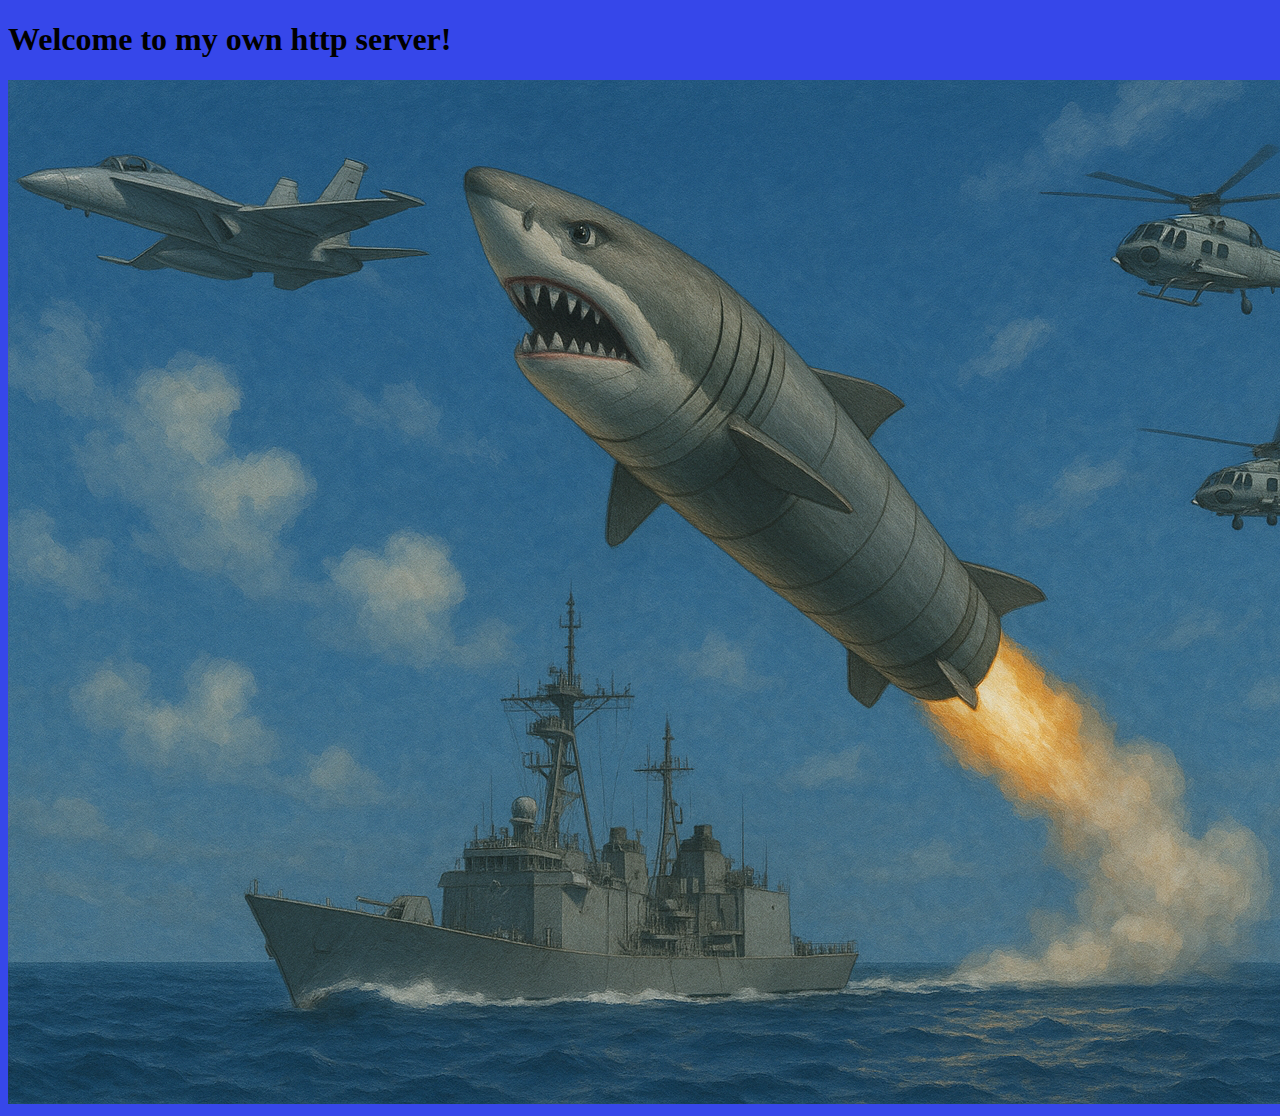
<file: public/index.html>
<!DOCTYPE html>
<html lang="en">
<head>
    <meta charset="UTF-8">
    <title>My Own Http Server</title>
    <link rel="stylesheet" href="style.css">
</head>
<body>
    <h1>Welcome to my own http server!</h1>
    <img src="images/tubarissil.png" alt="tubarissil">
    <script src="script.js" defer></script>
</body>
</html>
</file>
<file: public/style.css>
body{
    background-color: #3647ea;
}
</file>
